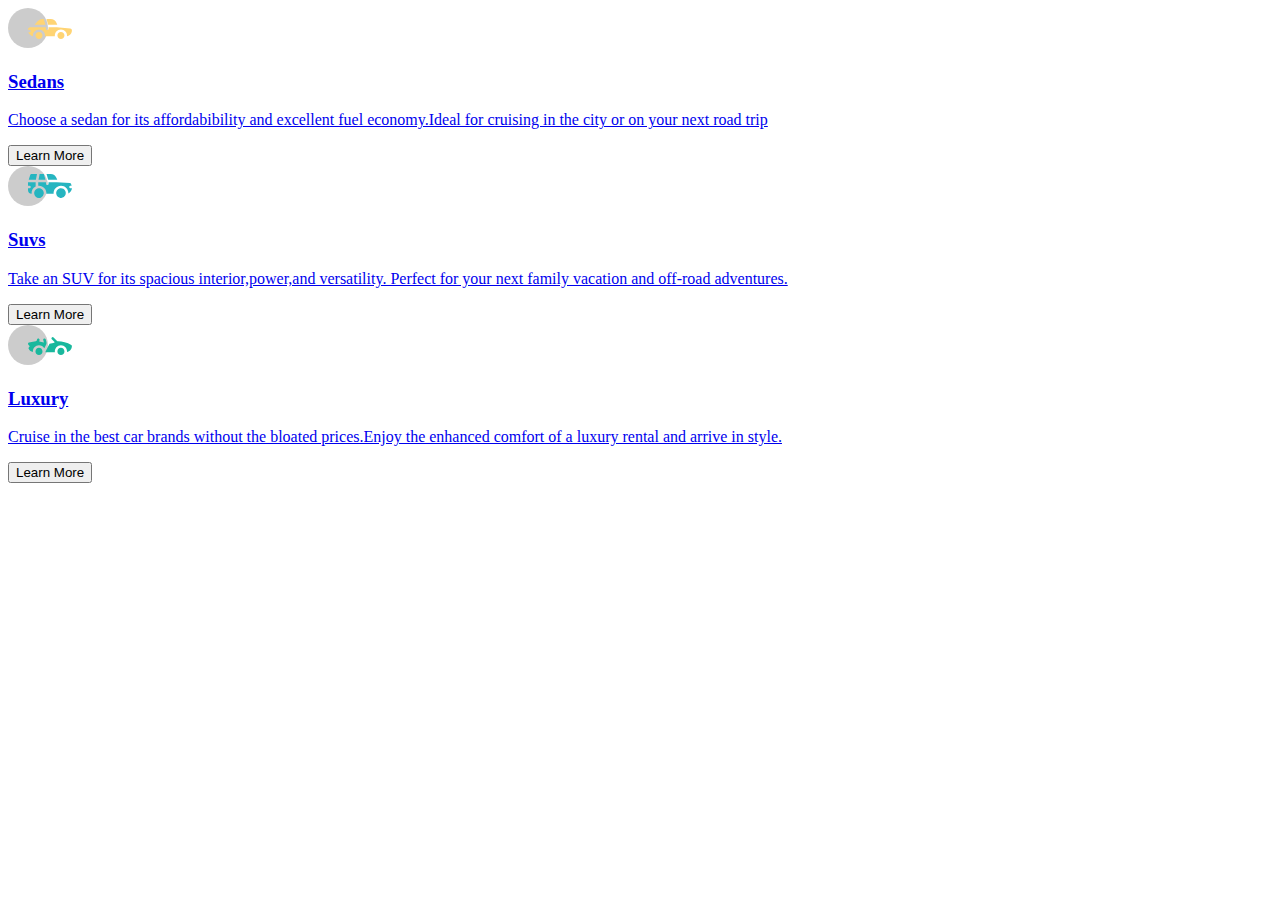
<file: index.html>
<!DOCTYPE html>
<html lang="en">
<head>
    <meta charset="UTF-8">
    <meta http-equiv="X-UA-Compatible" content="IE=edge">
    <meta name="viewport" content="width=device-width, initial-scale=1.0">
    <title>Flex Tutorial</title>
<a href="grid.html>Grid</a>
    <link rel="stylesheet" href="style.css">
</head>
<body>
    <main>
        <div class="first">
            <img src="icon-sedans.svg" alt="">
            <h3>Sedans</h3>

            <p> Choose a sedan for its affordabibility and excellent fuel economy.Ideal for cruising in the city or on your next road trip</p>
        <button class="one">Learn More</button>
         </div>
         <div class="second">
            <img src="icon-suvs.svg" alt="">
            <h3>Suvs</h3>
            <p>Take an SUV for its spacious interior,power,and versatility. Perfect for your next family vacation and off-road adventures.</p>
        <button class="two">Learn More</button>
        </div>
        <div class="third">
            <img src="icon-luxury.svg" alt="">
            <h3>Luxury</h3>
            <p>Cruise in the best car brands without the bloated prices.Enjoy the enhanced comfort of a luxury rental and arrive in style.</p>
            <button class="three">Learn More</button>
        </div>
    </main>
</body>
</html>
</file>
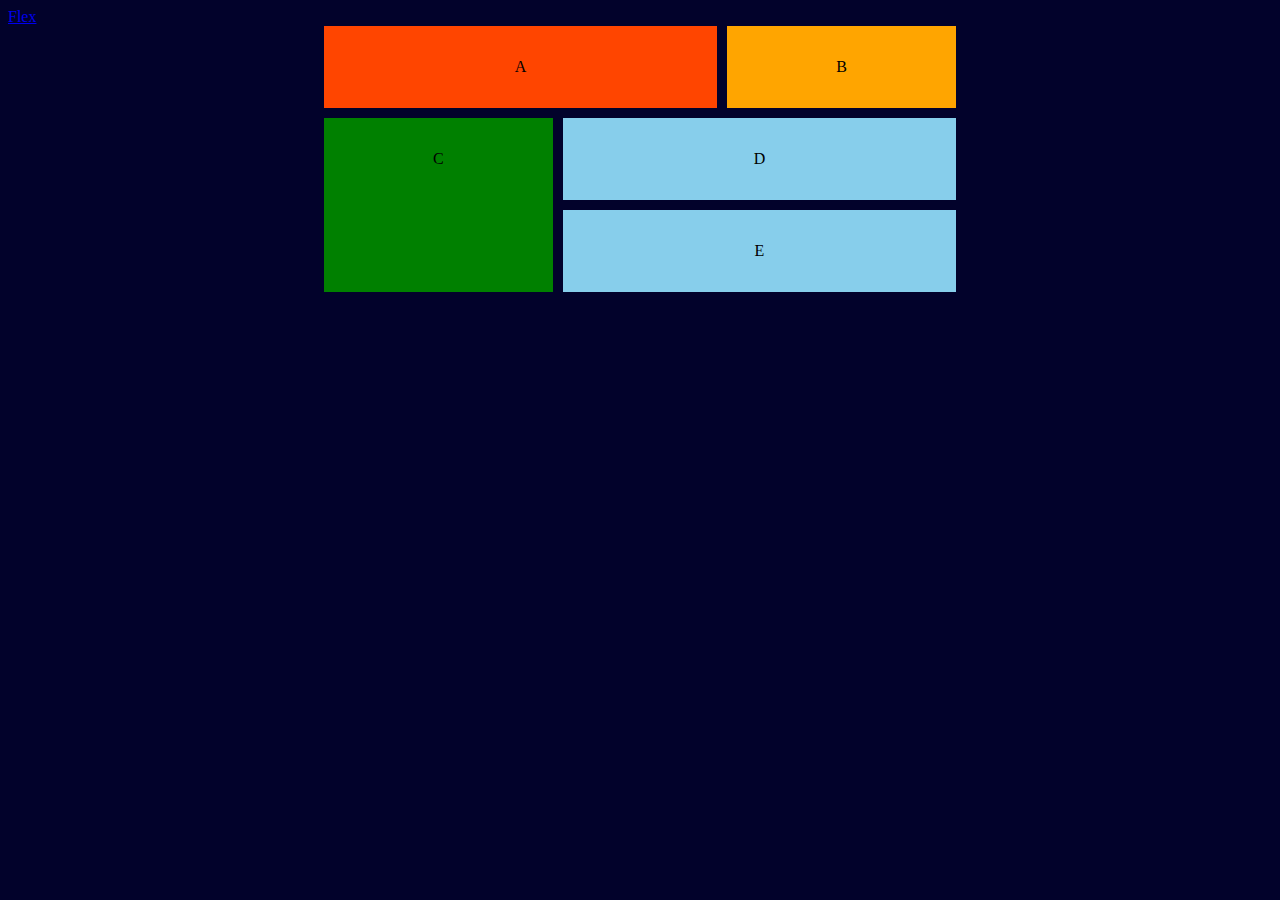
<file: grid.html>
<!DOCTYPE html>
<html lang="en">
<head>
    <meta charset="UTF-8">
    <meta http-equiv="X-UA-Compatible" content="IE=edge">
    <meta name="viewport" content="width=device-width, initial-scale=1.0">
    <title>Grid Layout</title>
    <link rel="stylesheet" href="grid.css">
<a href="index.html">Flex</a>
</head>
<body>
    <main>
        
         <div class="one">A</div>
        <div class="two">B</div>
        <div class="three">C</div>
        <div class="four">D</div>
        <div class="five">E</div>
    </main>
</body>
</html>
</file>
<file: style.css>
body{
    background-color:hsl(0, 0%, 95%);

    padding:2px;
}
main{
    display: flex;
    justify-content: center;
    align-items: center;
    align-content: center;
    width:50%;
    margin: auto;
    height: 100vh;
    flex-direction: row;
}
.first{
    padding: 2em;
    background-color: hsl(31, 77%, 52%);
    width:33%;
}
.one{
color: hsl(31, 77%, 52%);
}
.second{
    padding:2em;
    background-color: hsl(184, 100%, 22%);
    width: 33%;
}
.two{
    color:hsl(184, 100%, 22%) ;

}
.third{
    padding:2em;
    background-color: hsl(179, 100%, 13%);
    width:33%
}
.three{
    color:hsl(179, 100%, 13%) ;
}
.first p{
    color:hsl(0, 0%, 95%);
    font-size: 15px;
    }
    .second p{
        color:hsl(0, 0%, 95%);
        font-size: 15px;
        }
        .third p{
            color:hsl(0, 0%, 95%);
            font-size: 15px;
            }
.first h3{
    color:hsl(0, 0%, 95%);
    font-size: 25px;
    font-weight: bold;
}
.three{
    background-color:hsl(0, 0%, 95%);
    border: none;
    border-radius: 12px;
    font-size: 20px;
    text-align: center;
}
.two{
    background-color:hsl(0, 0%, 95%);
    border: none;
    border-radius: 12px;
    font-size: 20px;
    text-align: center;
}
.one{
    background-color:hsl(0, 0%, 95%);
    border: none;
    border-radius: 12px;
    font-size: 20px;
    text-align: center;
}
.second h3{
    color:hsl(0, 0%, 95%);
    font-size: 25px;
    font-weight: bold;
}
.third h3{
    color:hsl(0, 0%, 95%);
    font-size: 25px;
    font-weight: bold;
}
</file>
<file: grid.css>
body{
    background-color: rgb(2, 2, 43);
    
}
main{ 
    display: grid;
    
    grid-template-areas: 
    'a a b '
    'a a b'
    'c d d '
    'c e e '
    ;
    grid-template-rows: 20%;
    gap: 10px;
    margin: auto;
    width: 50%;
}
main div{
    padding: 2em;
    text-align: center;
}
.one{
    background-color: orangered;
    grid-area: a;
}
.two{
    background-color: orange;
    grid-area: b;
}
.three{
    background-color: green;
    grid-area: c;
}
.four{
    background-color: skyblue;
    grid-area: d;
}
.five{
    background-color: skyblue;
    grid-area: e;
}
</file>
